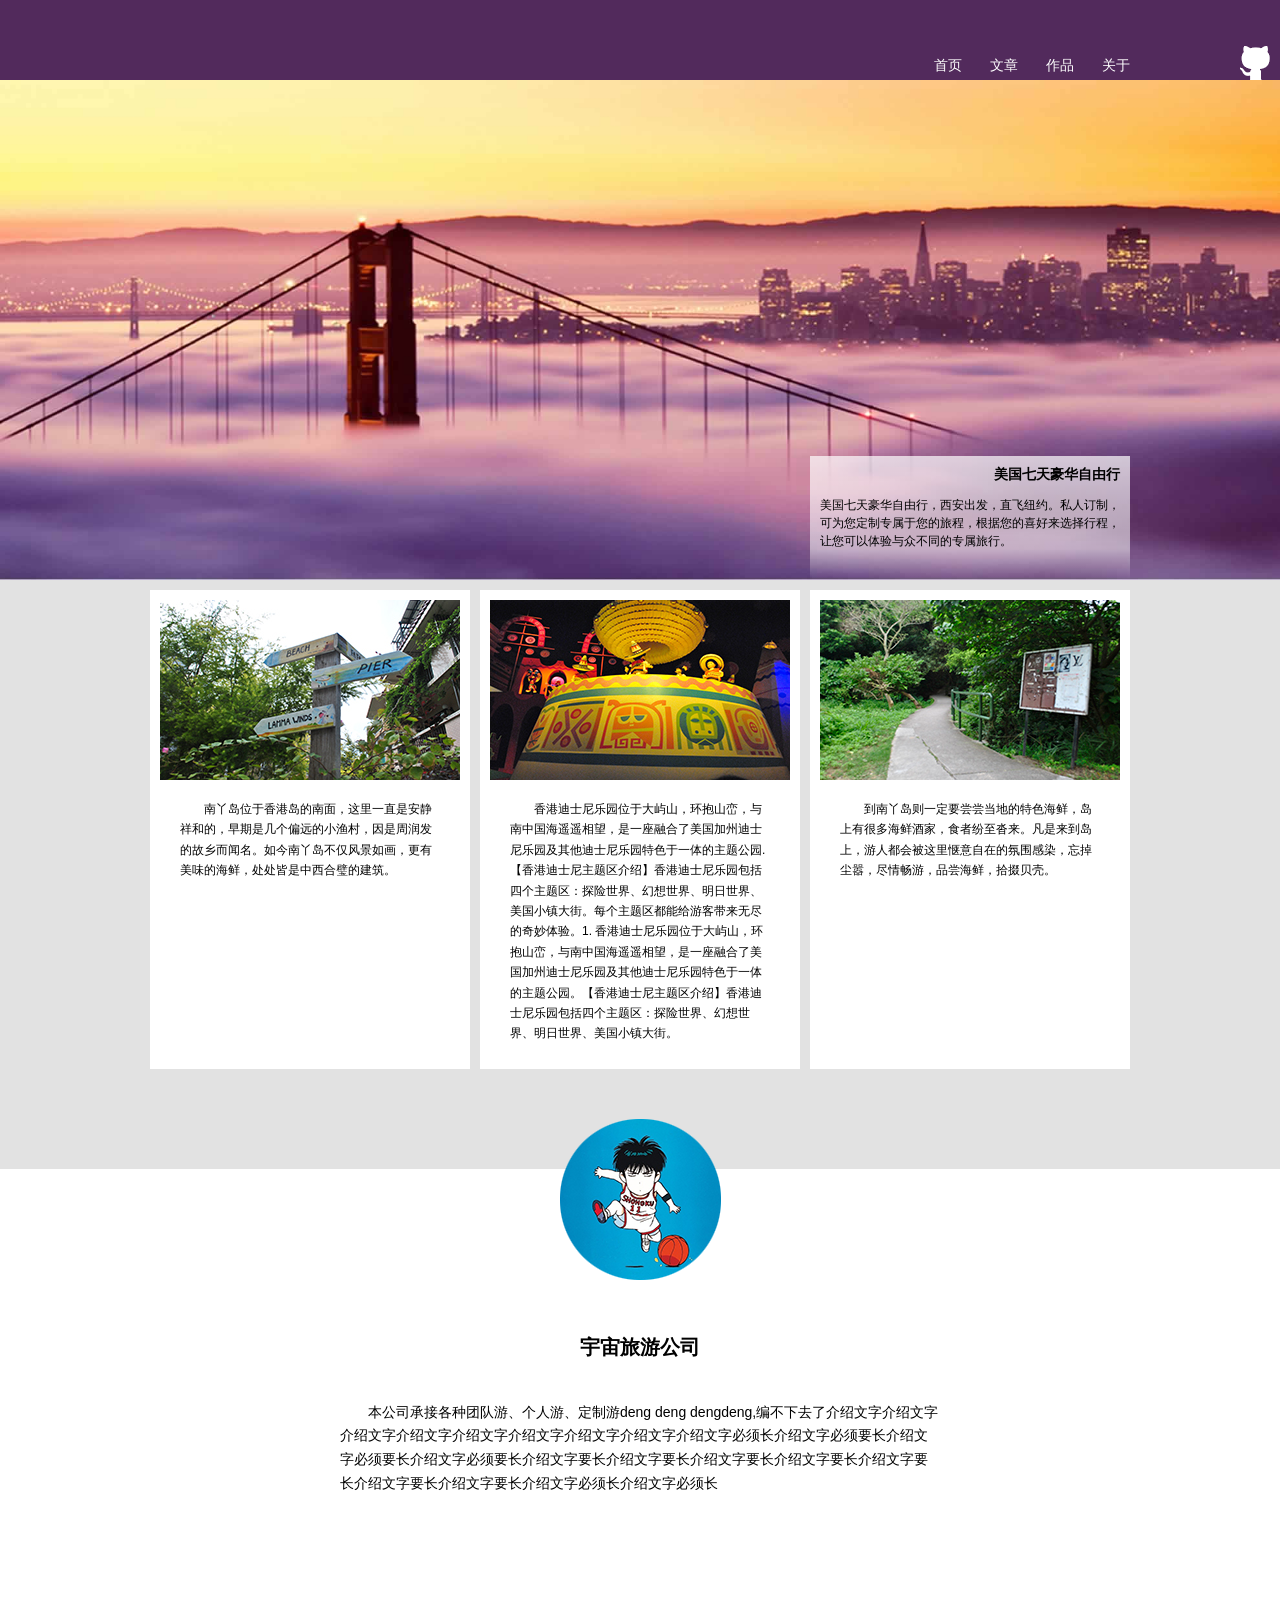
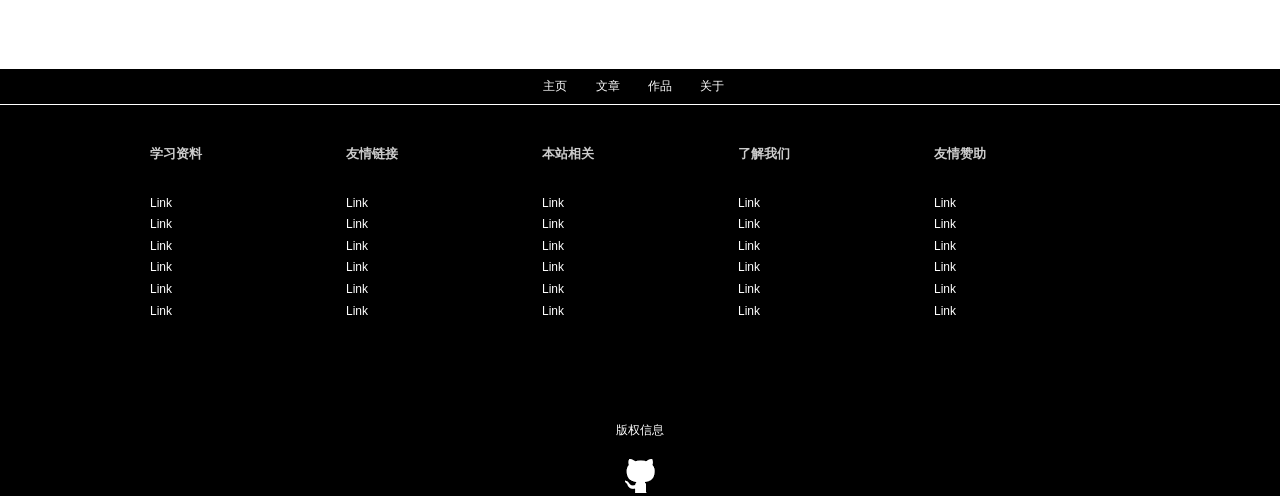
<file: task0001/task0001_1/index.html>
<!DOCTYPE html>
<html>
<head>
	<meta charset="UTF-8">
	<title>task0001_1</title>
	<link rel="stylesheet" href="style/new_style.css">
</head>
<body>
	<header class="header">
     <div class="h_content">
         <nav class="nav">
           <ul>
             <li><a href="index.html">首页</a></li>
             <li><a href="blog.html">文章</a></li>
             <li><a href="gallery.html">作品</a></li>
             <li><a href="about.html">关于</a></li>
           </ul>
         </nav>
     </div>
     <a class="git_logo" href="https://www.github.com" target="_blank"><img src="image/icon-github.png"></a>   
    </header>
    <div class="index-content">
    	<div class="banner">
         <img src="image/banner-bg.jpg" alt="head picture">
         <div class="banner-text-wrap">
           <div class="banner-text">
             <h2>美国七天豪华自由行</h2>
             <p>美国七天豪华自由行，西安出发，直飞纽约。私人订制，可为您定制专属于您的旅程，根据您的喜好来选择行程，让您可以体验与众不同的专属旅行。</p>
           </div>
         </div>  
        </div>
    	<div class="index-list">
         <article class="post post-left">
             <img src="image/pic02.jpg">
             <p>南丫岛位于香港岛的南面，这里一直是安静祥和的，早期是几个偏远的小渔村，因是周润发的故乡而闻名。如今南丫岛不仅风景如画，更有美味的海鲜，处处皆是中西合璧的建筑。</p>
         </article>
         <article class="post post-left">
             <img src="image/pic01.jpg">
             <p>香港迪士尼乐园位于大屿山，环抱山峦，与南中国海遥遥相望，是一座融合了美国加州迪士尼乐园及其他迪士尼乐园特色于一体的主题公园.【香港迪士尼主题区介绍】香港迪士尼乐园包括四个主题区：探险世界、幻想世界、明日世界、美国小镇大街。每个主题区都能给游客带来无尽的奇妙体验。1. 香港迪士尼乐园位于大屿山，环抱山峦，与南中国海遥遥相望，是一座融合了美国加州迪士尼乐园及其他迪士尼乐园特色于一体的主题公园。【香港迪士尼主题区介绍】香港迪士尼乐园包括四个主题区：探险世界、幻想世界、明日世界、美国小镇大街。</p>
         </article>
         <article class="post">
             <img src="image/pic03.jpg">
             <p>到南丫岛则一定要尝尝当地的特色海鲜，岛上有很多海鲜酒家，食者纷至沓来。凡是来到岛上，游人都会被这里惬意自在的氛围感染，忘掉尘嚣，尽情畅游，品尝海鲜，拾掇贝壳。</p>
         </article>
         
        </div>
    	<div class="introduce">
         <img src="image/logo.png">
         <h1>宇宙旅游公司</h1>
         <p>本公司承接各种团队游、个人游、定制游deng deng dengdeng,编不下去了介绍文字介绍文字介绍文字介绍文字介绍文字介绍文字介绍文字介绍文字介绍文字必须长介绍文字必须要长介绍文字必须要长介绍文字必须要长介绍文字要长介绍文字要长介绍文字要长介绍文字要长介绍文字要长介绍文字要长介绍文字要长介绍文字必须长介绍文字必须长</p>   
        </div>
    </div>
    <footer class="footer">
        <nav class="footer-nav">
            <ul>
                <li><a href="index.html">主页</a></li>
                <li><a href="blog.html">文章</a></li>
                <li><a href="gallery.html">作品</a></li>
                <li><a href="about.html">关于</a></li>
            </ul>
        </nav>
        <div class="links">
       
            <div class="links-item">
                <h2 class="links-title links-left">学习资料</h2>
                <ul class="links-content">
                    <li><a href="#">Link</a></li>
                    <li><a href="#">Link</a></li>
                    <li><a href="#">Link</a></li>
                    <li><a href="#">Link</a></li>
                    <li><a href="#">Link</a></li>
                    <li><a href="#">Link</a></li>
                </ul>
            </div>
            <div class="links-item">
                <h2 class="links-title links-left">友情链接</h2>
                <ul class="links-content">
                    <li><a href="#">Link</a></li>
                    <li><a href="#">Link</a></li>
                    <li><a href="#">Link</a></li>
                    <li><a href="#">Link</a></li>
                    <li><a href="#">Link</a></li>
                    <li><a href="#">Link</a></li>
                </ul>
            </div>
            <div class="links-item">
                <h2 class="links-title links-left">本站相关</h2>
                <ul class="links-content">
                    <li><a href="#">Link</a></li>
                    <li><a href="#">Link</a></li>
                    <li><a href="#">Link</a></li>
                    <li><a href="#">Link</a></li>
                    <li><a href="#">Link</a></li>
                    <li><a href="#">Link</a></li>
                </ul>
            </div>
            <div class="links-item">
                <h2 class="links-title links-left">了解我们</h2>
                <ul class="links-content">
                    <li><a href="#">Link</a></li>
                    <li><a href="#">Link</a></li>
                    <li><a href="#">Link</a></li>
                    <li><a href="#">Link</a></li>
                    <li><a href="#">Link</a></li>
                    <li><a href="#">Link</a></li>
                </ul>
            </div>
            <div class="links-item">
                <h2 class="links-title links-left">友情赞助</h2>
                <ul class="links-content">
                    <li><a href="#">Link</a></li>
                    <li><a href="#">Link</a></li>
                    <li><a href="#">Link</a></li>
                    <li><a href="#">Link</a></li>
                    <li><a href="#">Link</a></li>
                    <li><a href="#">Link</a></li>
                </ul>
            </div>
        
        </div>
        <div class="copyright">
        <p>版权信息</p>
        <img src="image/icon-github.png">
        </div>
    </footer>
</body>
</html>
</file>
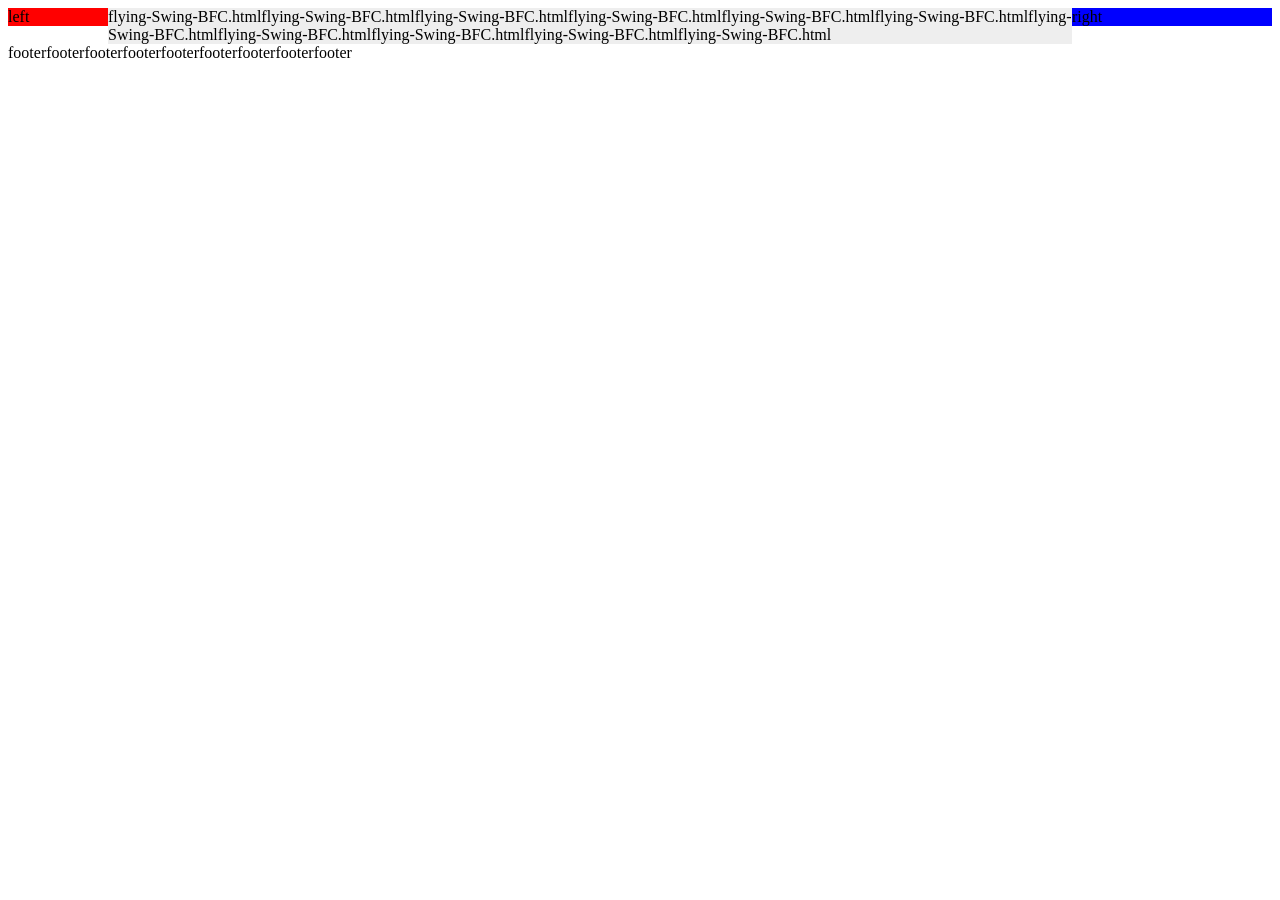
<file: task0001/6.1threeLines02.html>
<!DOCTYPE html>
<html lang="en">
    <head>
        <meta charset="UTF-8">
        <title>flying-Swing-BFC</title>
        <style type="text/css">
           .left{
                  width: 100px;
                  background-color: red;
                  float: left;
                }
           .right{
                   width: 200px;
                   background-color: blue;
                   float: right;
                 }
            .main{
                    background-color: #eee;
                    overflow: hidden;
                 }
        </style>
    </head>
    <body>
        <div class="left">left</div>
        <div class="right">right</div>
        <div class="main">
            flying-Swing-BFC.htmlflying-Swing-BFC.htmlflying-Swing-BFC.htmlflying-Swing-BFC.htmlflying-Swing-BFC.htmlflying-Swing-BFC.htmlflying-Swing-BFC.htmlflying-Swing-BFC.htmlflying-Swing-BFC.htmlflying-Swing-BFC.htmlflying-Swing-BFC.html
        </div>
        <div class="footer">
            footerfooterfooterfooterfooterfooterfooterfooterfooter
        </div>
    </body>
</html>
</file>
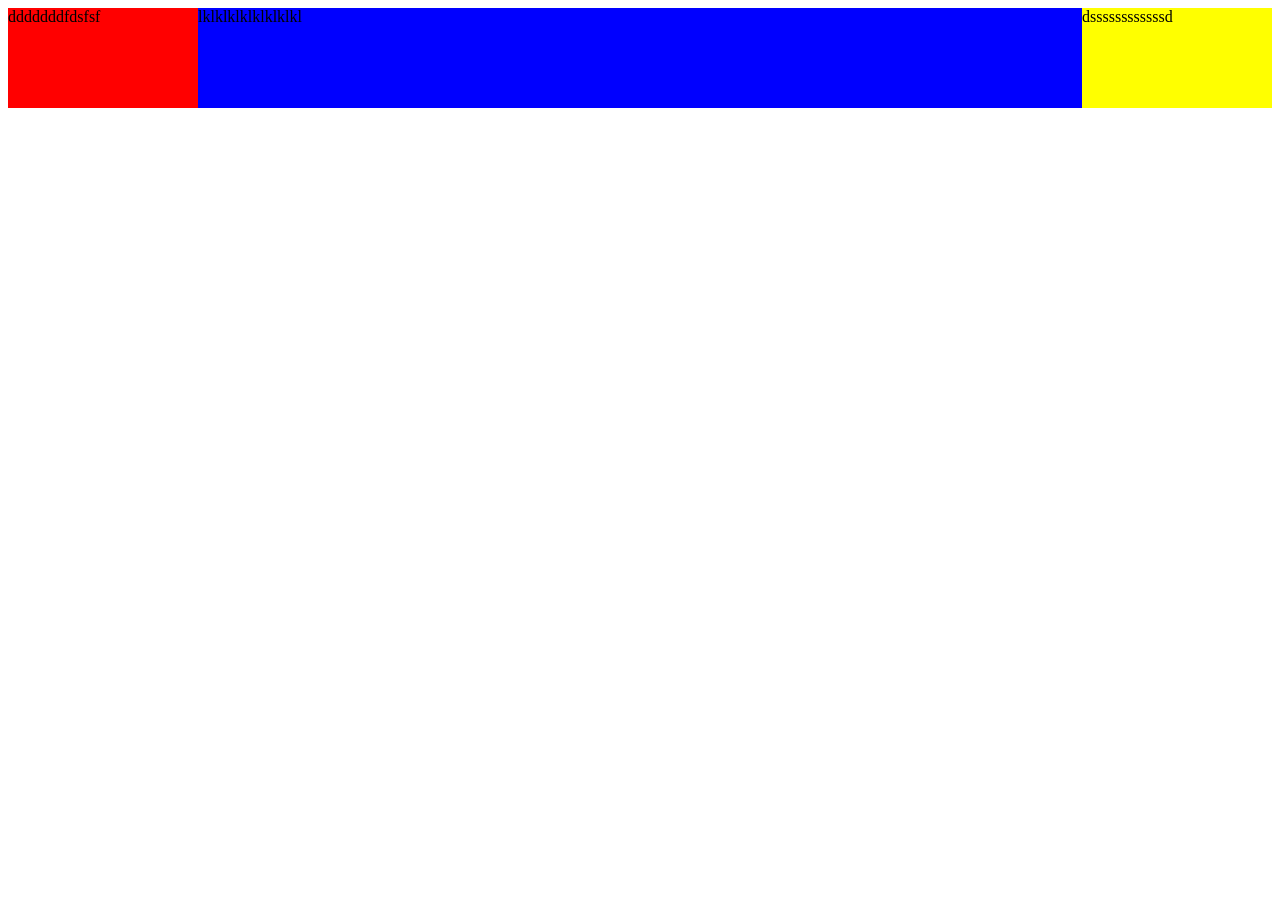
<file: task0001/6.1threeLines03.html>
<!DOCTYPE html>
<html lang="en">
    <head>
        <meta charset="UTF-8">
        <title>Flying Swing Layout</title>
        <style type="text/css">/*圣杯布局*/
          #bd{
            padding: 0 190px 0 190px;
          }
          .main{
            float: left;
            width: 100%;
            height: 100px;
            background-color: blue;
            
          }
          .sub{
            float: left;
            width: 190px;
            height: 100px;
            margin-left: -100%;
            position: relative;
            left: -190px;
            background-color: red;
          }
          .extra{
            float: left;
            width: 190px;
            height: 100px;
            position: relative;
            right: -190px;
            background-color: yellow;
            margin-left: -190px;
          }
        </style>
    </head>
    <body>
        <div id="page">    
      <div id="hd"></div>    
         <div id="bd">        
              <div class="main">lklklklklklklklkl</div>        
              <div class="sub">dddddddfdsfsf</div>        
              <div class="extra">dssssssssssssd</div>    
         </div>   
      <div id="ft"></div></div>
    </body>
</html>
</file>
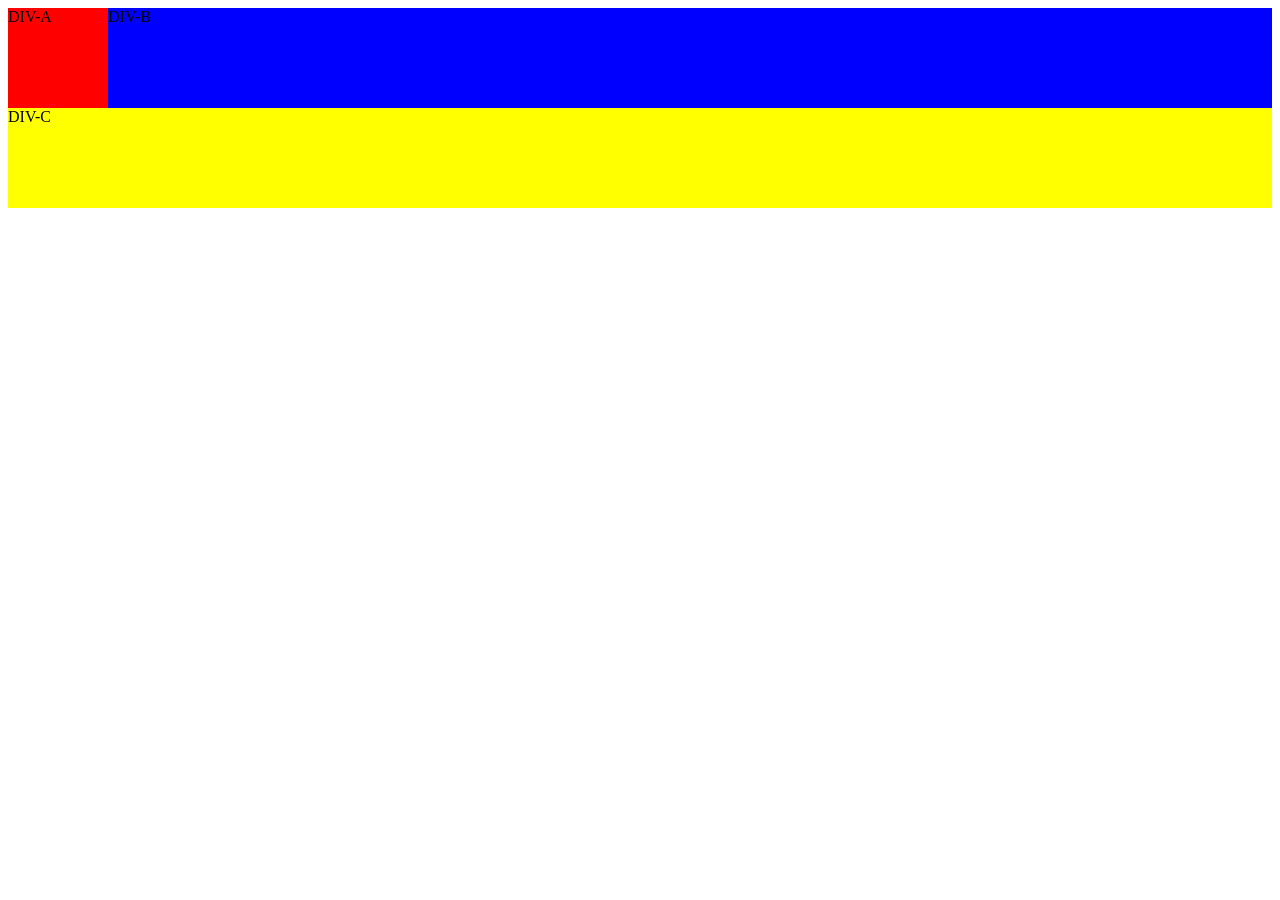
<file: task0001/6.1两列01.html>
<!DOCTYPE html>
<html lang="en">
    <head>
        <meta charset="UTF-8">
        <title>layout</title>
        <style type="text/css">
           .row{
            position: relative;
           }
           .left{
            position: absolute;
            left: 0;
            top: 0;
            background-color: red;
            width: 100px;
            height: 100px;
           }
           .right{
            margin-left: 100px;
            height: 100px;
            background-color: blue;
           }
           .bottom{
            background-color: yellow;
            height: 100px;
           }
        </style>
    </head>
    <body>
        <div class="row">
            <div class="left">DIV-A</div>
            <div class="right">DIV-B</div>
        </div>
        <div class="bottom">DIV-C</div>
    </body>
</html>
</file>
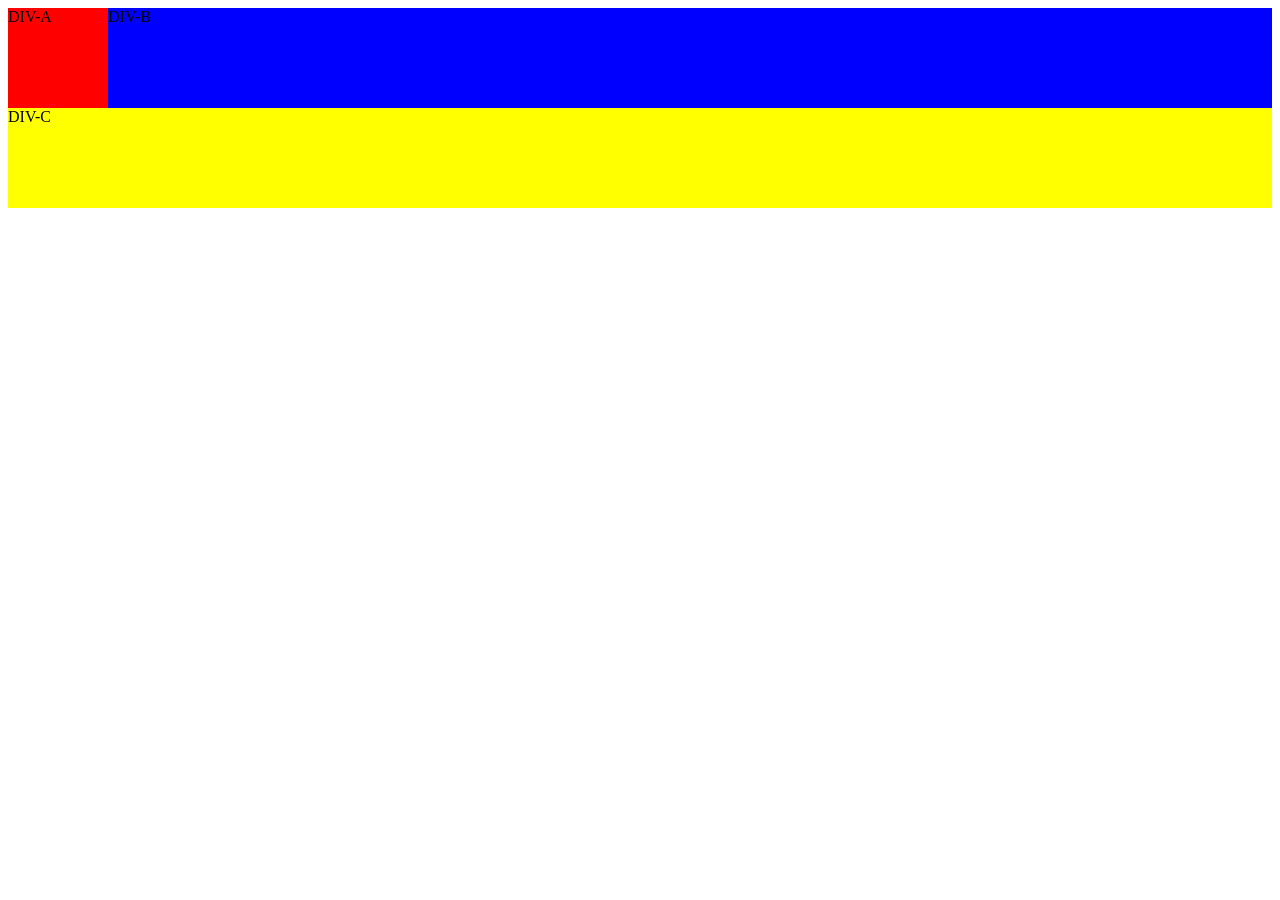
<file: task0001/6.1两列02.html>
<!doctype html>
<html lang="en">
<head>
	<meta charset="UTF-8">
	<title>两列布局02</title>
	<style type="text/css">
     .left{
     	width: 100px;
     	height: 100px;
     	float: left;
     	background-color: red;
     }
     .right{
     	height: 100px;
     	margin-left: 100px;
     	background-color: blue;
     }
     .bottom{
     	height: 100px;
     	background-color: yellow;
     }
	</style>
</head>
<body>
	<div class="row">
		<div class="left">DIV-A</div>
		<div class="right">DIV-B</div>
	</div>
	<div class="bottom">DIV-C</div>
</body>
</html>
</file>
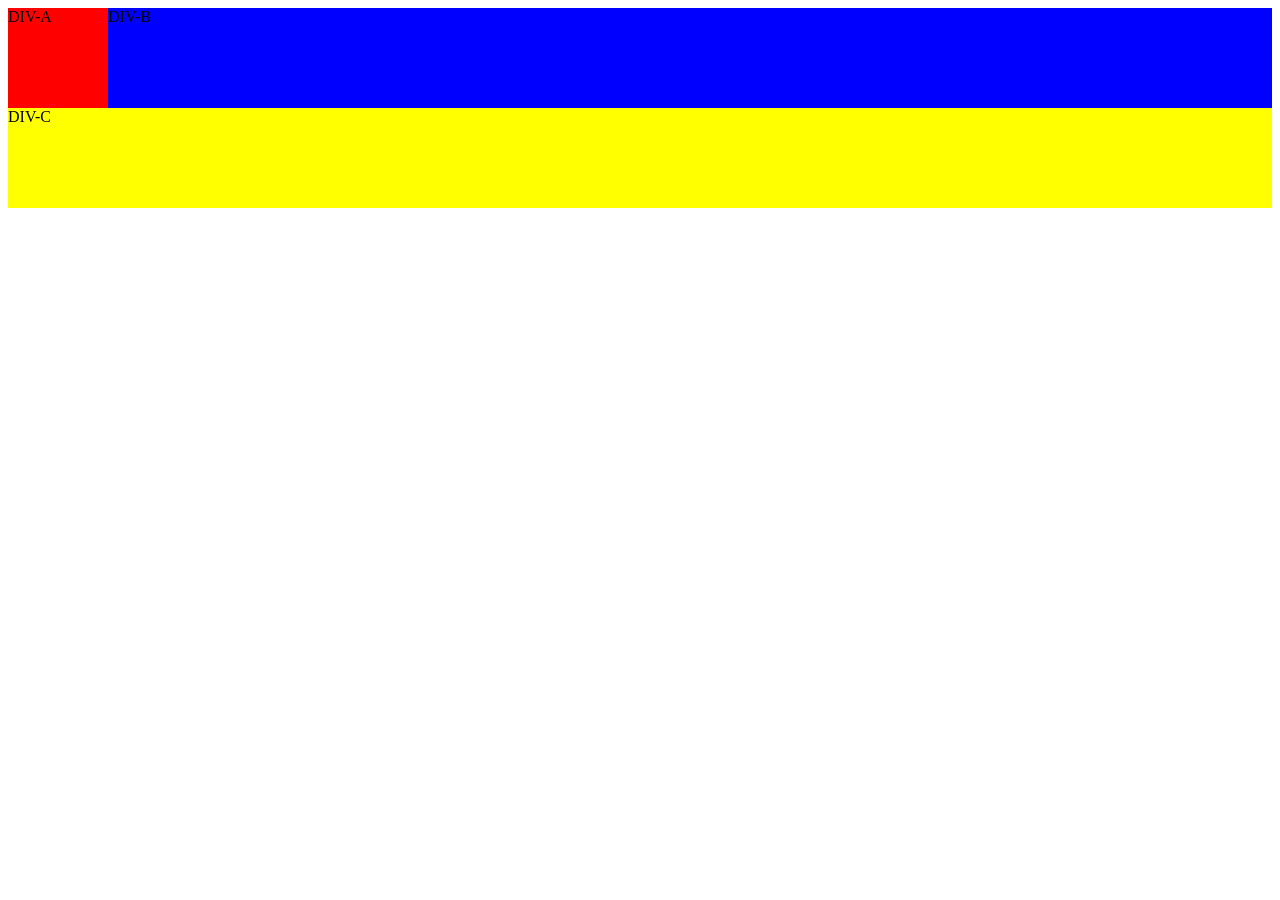
<file: task0001/6.1两列03.html>
<!doctype html>
<html lang="en">
<head>
	<meta charset="UTF-8">
	<title>BFC两列</title>
	<style type="text/css">
      .left{
      	width: 100px;
      	height: 100px;
      	background-color: red;
      	float: left;
      }
      .right{
      	height: 100px;
      	background-color: blue;
      	overflow: hidden;
      }
      .bottom{
      	height: 100px;
      	background-color: yellow;
      }
	</style>
</head>
<body>
	<div class="row">
		<div class="left">DIV-A</div>
		<div class="right">DIV-B</div>
	</div>
	<div class="bottom">DIV-C</div>
</body>
</html>
</file>
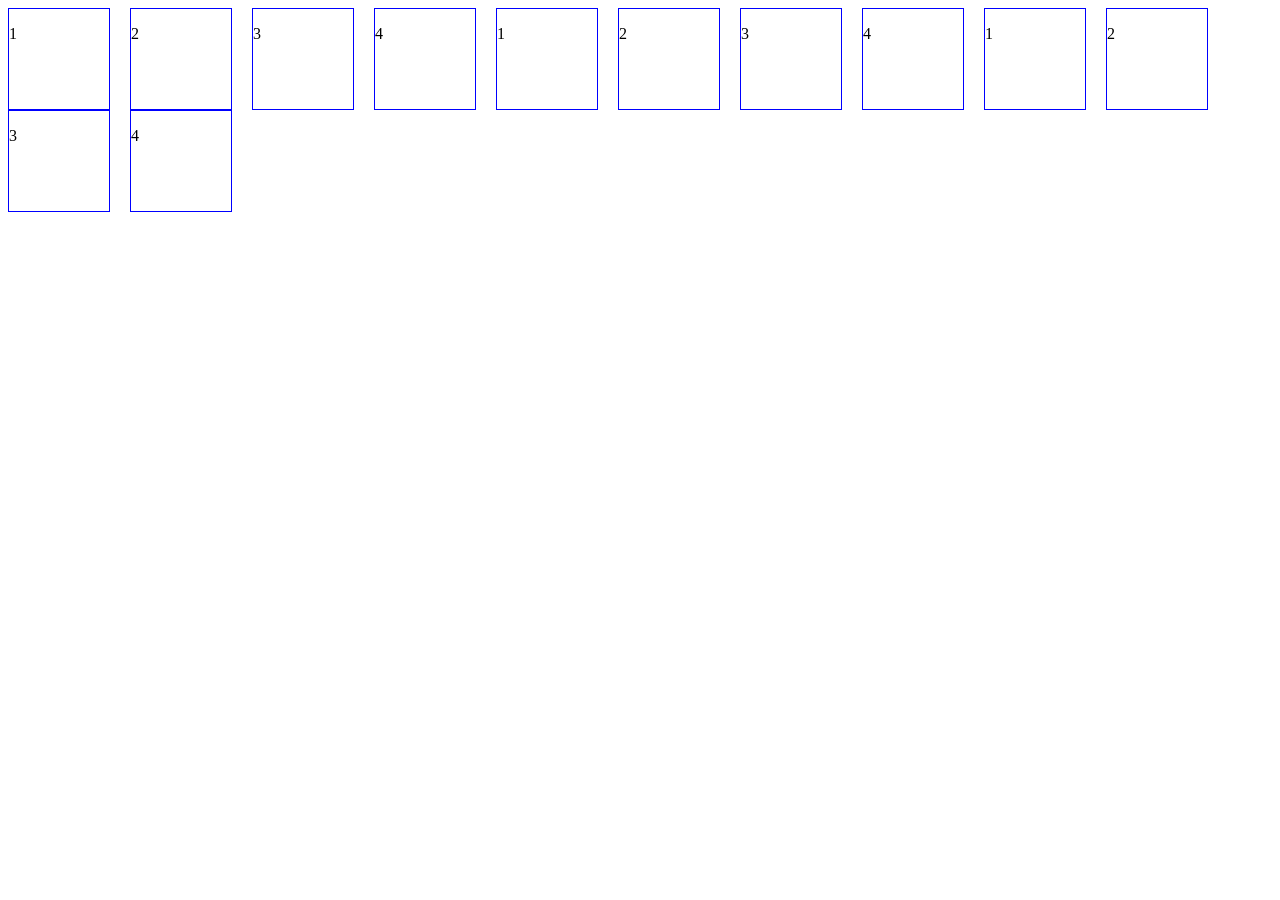
<file: task0001/6.1多行.html>
<!doctype html>
<html lang="en">
<head>
	<meta charset="UTF-8">
	<title>Document</title>
	<style type="text/css">
    .column{
    	float: left;
    	width:100px;
    	height: 100px;
    	border:1px solid blue;
    	margin-right: 20px;
    }
	</style>
</head>
<body>
	<div class="parent">
  <div class="column">
    <p>1</p>
  </div>
  <div class="column">
    <p>2</p>
  </div>
  <div class="column">
    <p>3</p>
  </div>
  <div class="column">
    <p>4</p>
  </div>
  <div class="column">
    <p>1</p>
  </div>
  <div class="column">
    <p>2</p>
  </div>
  <div class="column">
    <p>3</p>
  </div>
  <div class="column">
    <p>4</p>
  </div>
  <div class="column">
    <p>1</p>
  </div>
  <div class="column">
    <p>2</p>
  </div>
  <div class="column">
    <p>3</p>
  </div>
  <div class="column">
    <p>4</p>
  </div>
</div>
</body>
</html>
</file>
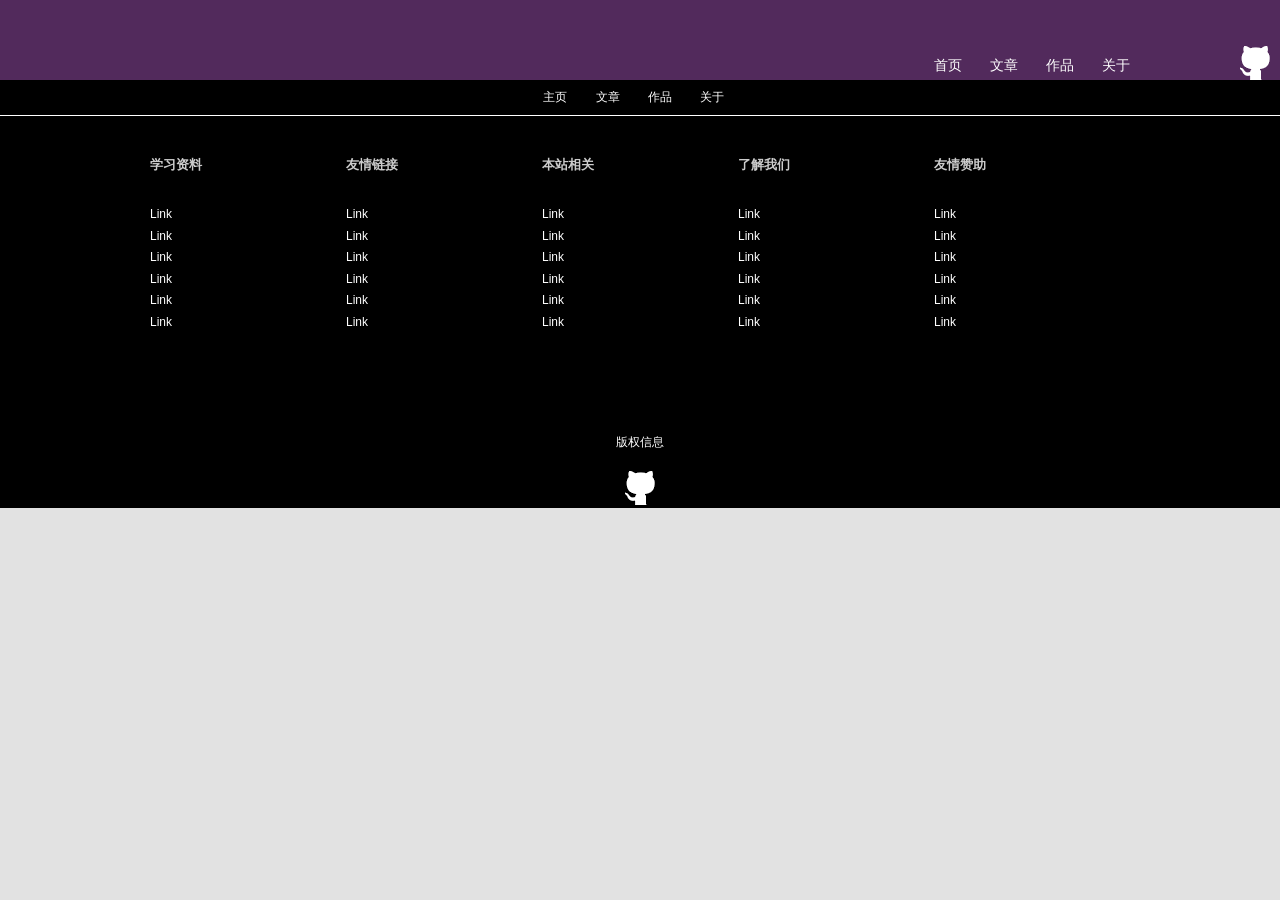
<file: task0001/task0001_1/about.html>
<!doctype html>
<html>
<head>
	<meta charset="UTF-8">
	<title>task0001_1</title>
	<link rel="stylesheet" href="style/new_style.css">
</head>
<body>
	<header class="header">
     <div class="h_content">
         <nav class="nav">
           <ul>
             <li><a href="index.html">首页</a></li>
             <li><a href="blog.html">文章</a></li>
             <li><a href="gallery.html">作品</a></li>
             <li><a href="about.html">关于</a></li>
           </ul>
         </nav>
     </div>
     <a class="git_logo" href="https://www.github.com" target="_blank"><img src="image/icon-github.png"></a>   
    </header>
    
    <footer class="footer">
        <nav class="footer-nav">
            <ul>
                <li><a href="index.html">主页</a></li>
                <li><a href="blog.html">文章</a></li>
                <li><a href="gallery.html">作品</a></li>
                <li><a href="about.html">关于</a></li>
            </ul>
        </nav>
        <div class="links">
       
            <div class="links-item">
                <h2 class="links-title links-left">学习资料</h2>
                <ul class="links-content">
                    <li><a href="#">Link</a></li>
                    <li><a href="#">Link</a></li>
                    <li><a href="#">Link</a></li>
                    <li><a href="#">Link</a></li>
                    <li><a href="#">Link</a></li>
                    <li><a href="#">Link</a></li>
                </ul>
            </div>
            <div class="links-item">
                <h2 class="links-title links-left">友情链接</h2>
                <ul class="links-content">
                    <li><a href="#">Link</a></li>
                    <li><a href="#">Link</a></li>
                    <li><a href="#">Link</a></li>
                    <li><a href="#">Link</a></li>
                    <li><a href="#">Link</a></li>
                    <li><a href="#">Link</a></li>
                </ul>
            </div>
            <div class="links-item">
                <h2 class="links-title links-left">本站相关</h2>
                <ul class="links-content">
                    <li><a href="#">Link</a></li>
                    <li><a href="#">Link</a></li>
                    <li><a href="#">Link</a></li>
                    <li><a href="#">Link</a></li>
                    <li><a href="#">Link</a></li>
                    <li><a href="#">Link</a></li>
                </ul>
            </div>
            <div class="links-item">
                <h2 class="links-title links-left">了解我们</h2>
                <ul class="links-content">
                    <li><a href="#">Link</a></li>
                    <li><a href="#">Link</a></li>
                    <li><a href="#">Link</a></li>
                    <li><a href="#">Link</a></li>
                    <li><a href="#">Link</a></li>
                    <li><a href="#">Link</a></li>
                </ul>
            </div>
            <div class="links-item">
                <h2 class="links-title links-left">友情赞助</h2>
                <ul class="links-content">
                    <li><a href="#">Link</a></li>
                    <li><a href="#">Link</a></li>
                    <li><a href="#">Link</a></li>
                    <li><a href="#">Link</a></li>
                    <li><a href="#">Link</a></li>
                    <li><a href="#">Link</a></li>
                </ul>
            </div>
        
        </div>
        <div class="copyright">
        <p>版权信息</p>
        <img src="image/icon-github.png">
        </div>
    </footer>
</body>
</html>
</file>
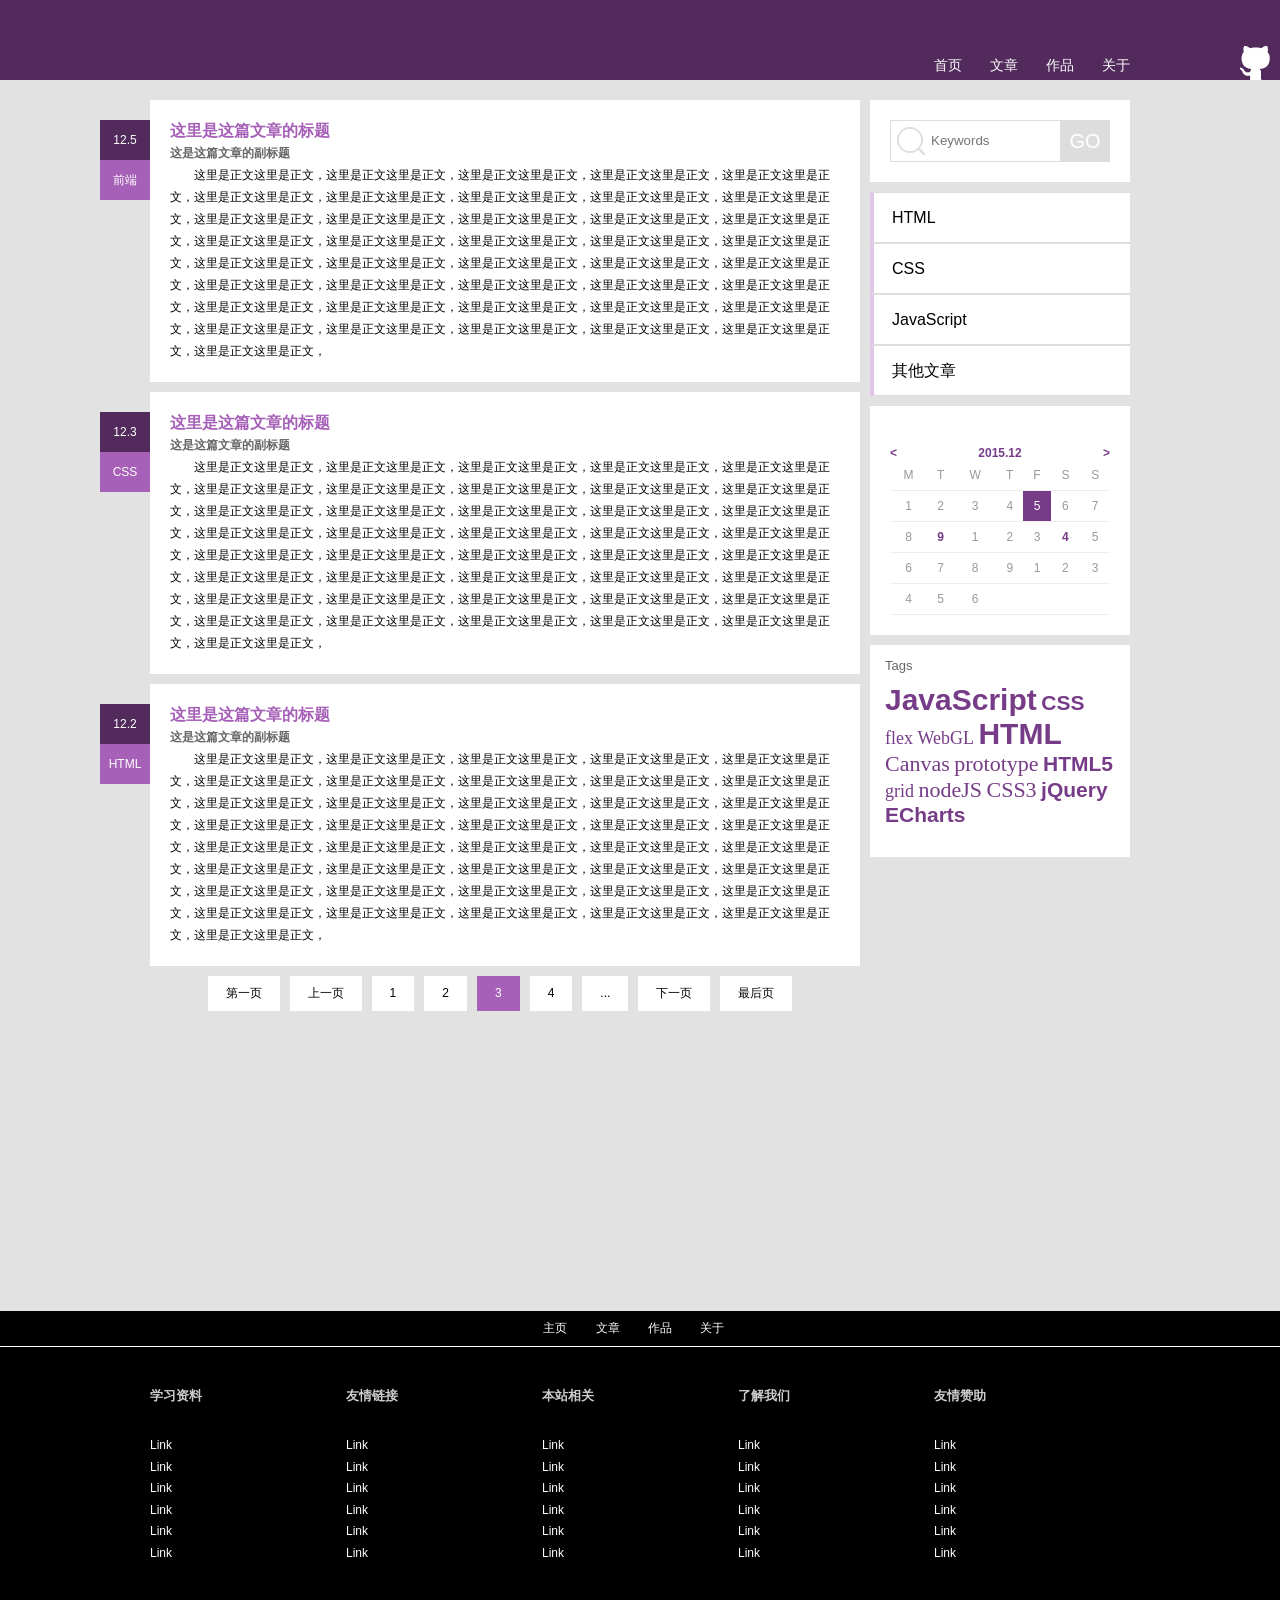
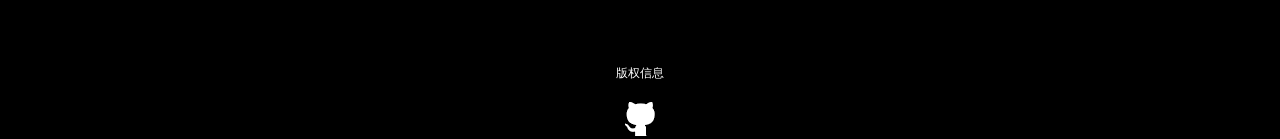
<file: task0001/task0001_1/blog.html>
<!DOCTYPE html>
<html>
<head>
	<meta charset="UTF-8">
	<title>About</title>
	<link rel="stylesheet" href="style/new_style.css">
</head>
<body>
	<header class="header">
     <div class="h_content">
         <nav class="nav">
           <ul>
             <li><a href="index.html">首页</a></li>
             <li><a href="blog.html">文章</a></li>
             <li><a href="gallery.html">作品</a></li>
             <li><a href="about.html">关于</a></li>
           </ul>
         </nav>
     </div>
     <a class="git_logo" href="https://www.github.com" target="_blank"><img src="image/icon-github.png"></a>   
    </header>
    <div class="blog-center">
    		<div class="blog-content">
    			<article class="blog-list">
                    <div class="tag">
                        <div class="tag-date">12.5</div>
                        <div class="tag-type">前端</div>
                    </div>
    				<h1>这里是这篇文章的标题</h1>
    				<h2>这是这篇文章的副标题</h2>
    				<p>这里是正文这里是正文，这里是正文这里是正文，这里是正文这里是正文，这里是正文这里是正文，这里是正文这里是正文，这里是正文这里是正文，这里是正文这里是正文，这里是正文这里是正文，这里是正文这里是正文，这里是正文这里是正文，这里是正文这里是正文，这里是正文这里是正文，这里是正文这里是正文，这里是正文这里是正文，这里是正文这里是正文，这里是正文这里是正文，这里是正文这里是正文，这里是正文这里是正文，这里是正文这里是正文，这里是正文这里是正文，这里是正文这里是正文，这里是正文这里是正文，这里是正文这里是正文，这里是正文这里是正文，这里是正文这里是正文，这里是正文这里是正文，这里是正文这里是正文，这里是正文这里是正文，这里是正文这里是正文，这里是正文这里是正文，这里是正文这里是正文，这里是正文这里是正文，这里是正文这里是正文，这里是正文这里是正文，这里是正文这里是正文，这里是正文这里是正文，这里是正文这里是正文，这里是正文这里是正文，这里是正文这里是正文，这里是正文这里是正文，这里是正文这里是正文，</p>
    			</article>
    			<article class="blog-list">
                    <div class="tag">
                        <div class="tag-date">12.3</div>
                        <div class="tag-type">CSS</div>
                    </div>
    				<h1>这里是这篇文章的标题</h1>
    				<h2>这是这篇文章的副标题</h2>
    				<p>这里是正文这里是正文，这里是正文这里是正文，这里是正文这里是正文，这里是正文这里是正文，这里是正文这里是正文，这里是正文这里是正文，这里是正文这里是正文，这里是正文这里是正文，这里是正文这里是正文，这里是正文这里是正文，这里是正文这里是正文，这里是正文这里是正文，这里是正文这里是正文，这里是正文这里是正文，这里是正文这里是正文，这里是正文这里是正文，这里是正文这里是正文，这里是正文这里是正文，这里是正文这里是正文，这里是正文这里是正文，这里是正文这里是正文，这里是正文这里是正文，这里是正文这里是正文，这里是正文这里是正文，这里是正文这里是正文，这里是正文这里是正文，这里是正文这里是正文，这里是正文这里是正文，这里是正文这里是正文，这里是正文这里是正文，这里是正文这里是正文，这里是正文这里是正文，这里是正文这里是正文，这里是正文这里是正文，这里是正文这里是正文，这里是正文这里是正文，这里是正文这里是正文，这里是正文这里是正文，这里是正文这里是正文，这里是正文这里是正文，这里是正文这里是正文，</p>
    			</article>
    			<article class="blog-list">
                    <div class="tag">
                        <div class="tag-date">12.2</div>
                        <div class="tag-type">HTML</div>
                    </div>
    				<h1>这里是这篇文章的标题</h1>
    				<h2>这是这篇文章的副标题</h2>
    				<p>这里是正文这里是正文，这里是正文这里是正文，这里是正文这里是正文，这里是正文这里是正文，这里是正文这里是正文，这里是正文这里是正文，这里是正文这里是正文，这里是正文这里是正文，这里是正文这里是正文，这里是正文这里是正文，这里是正文这里是正文，这里是正文这里是正文，这里是正文这里是正文，这里是正文这里是正文，这里是正文这里是正文，这里是正文这里是正文，这里是正文这里是正文，这里是正文这里是正文，这里是正文这里是正文，这里是正文这里是正文，这里是正文这里是正文，这里是正文这里是正文，这里是正文这里是正文，这里是正文这里是正文，这里是正文这里是正文，这里是正文这里是正文，这里是正文这里是正文，这里是正文这里是正文，这里是正文这里是正文，这里是正文这里是正文，这里是正文这里是正文，这里是正文这里是正文，这里是正文这里是正文，这里是正文这里是正文，这里是正文这里是正文，这里是正文这里是正文，这里是正文这里是正文，这里是正文这里是正文，这里是正文这里是正文，这里是正文这里是正文，这里是正文这里是正文，</p>
    			</article>
    			<div id="blog-page">
    				<ul>
    					<li><a href="#">第一页</a></li>
    					<li><a href="#">上一页</a></li>
    					<li><a href="#">1</a></li>
    					<li><a href="#">2</a></li>
    					<li id="t-page"><a href="#">3</a></li>
    					<li><a href="#">4</a></li>
    					<li><a href="#">...</a></li>
    					<li><a href="#">下一页</a></li>
    					<li><a href="#">最后页</a></li>
    				</ul>
    			</div>
    		</div>
    		<div class="blog-sidebar">
    			<div class="search-box side-box">
    				<form>
                        <input type="text" placeholder="Keywords" name="search" id="search"> 
                        <input type="submit" value="GO" id="go">
                    </form>
    			</div>
    			<div class="list-nav side-box">
    				<a href="#">HTML</a>
                    <a href="#">CSS</a>
                    <a href="#">JavaScript</a>
                    <a href="#">其他文章</a>
    			</div>
    			<div class="calender side-box">
    				<table cellspacing="0" class="cal" summary="A calendar style date picker">
    				  <caption>
                          <a href="#" rel="prev">&lt;</a> 2015.12 <a href="#" rel="next">&gt;</a>
                      </caption>
    				  <thead>
    					<tr>
    						<th scope="col">M</th>
    						<th scope="col">T</th>
    						<th scope="col">W</th>
    						<th scope="col">T</th>
    						<th scope="col">F</th>
    						<th scope="col">S</th>
    						<th scope="col">S</th>
    				 	</tr>
                      </thead>
                      <tbody>
    					<tr>
    						<td>1</td>
    						<td>2</td>
    						<td>3</td>
    						<td>4</td>
    						<td id="tday">5</td>
    						<td>6</td>
    						<td>7</td>
    					</tr>
    					<tr>
    						<td>8</td>
    						<td><strong>9</strong></td>
    						<td>1</td>
    						<td>2</td>
    						<td>3</td>
    						<td><strong>4</strong></td>
    						<td>5</td>
    					</tr>
    					<tr>
    						<td>6</td>
    						<td>7</td>
    						<td>8</td>
    						<td>9</td>
    						<td>1</td>
    						<td>2</td>
    						<td>3</td>
    					</tr>
    					<tr>
    						<td>4</td>
    						<td>5</td>
    						<td>6</td>
    					</tr>
    				  </tbody>
    				</table>
    			</div>
    			<div class="blog-keyword side-box">
    				<h1>Tags</h1>
    				<p>
    				  <span class="t1">JavaScript</span>
    				  <span class="t2">CSS</span>
    				  <span class="t4">flex</span>
    				  <span class="t4">WebGL</span>
    				  <span class="t1">HTML</span>
    				  <span class="t3">Canvas</span>
    				  <span class="t3">prototype</span>
    				  <span class="t2">HTML5</span>
    				  <span class="t4">grid</span>
    				  <span class="t3">nodeJS</span>
    				  <span class="t3">CSS3</span>
    				  <span class="t2">jQuery ECharts</span>
    				</p>
    			</div>
    		</div>
    </div>
    <footer class="footer">
        <nav class="footer-nav">
            <ul>
                <li><a href="index.html">主页</a></li>
                <li><a href="blog.html">文章</a></li>
                <li><a href="gallery.html">作品</a></li>
                <li><a href="about.html">关于</a></li>
            </ul>
        </nav>
        <div class="links">
       
            <div class="links-item">
                <h2 class="links-title links-left">学习资料</h2>
                <ul class="links-content">
                    <li><a href="#">Link</a></li>
                    <li><a href="#">Link</a></li>
                    <li><a href="#">Link</a></li>
                    <li><a href="#">Link</a></li>
                    <li><a href="#">Link</a></li>
                    <li><a href="#">Link</a></li>
                </ul>
            </div>
            <div class="links-item">
                <h2 class="links-title links-left">友情链接</h2>
                <ul class="links-content">
                    <li><a href="#">Link</a></li>
                    <li><a href="#">Link</a></li>
                    <li><a href="#">Link</a></li>
                    <li><a href="#">Link</a></li>
                    <li><a href="#">Link</a></li>
                    <li><a href="#">Link</a></li>
                </ul>
            </div>
            <div class="links-item">
                <h2 class="links-title links-left">本站相关</h2>
                <ul class="links-content">
                    <li><a href="#">Link</a></li>
                    <li><a href="#">Link</a></li>
                    <li><a href="#">Link</a></li>
                    <li><a href="#">Link</a></li>
                    <li><a href="#">Link</a></li>
                    <li><a href="#">Link</a></li>
                </ul>
            </div>
            <div class="links-item">
                <h2 class="links-title links-left">了解我们</h2>
                <ul class="links-content">
                    <li><a href="#">Link</a></li>
                    <li><a href="#">Link</a></li>
                    <li><a href="#">Link</a></li>
                    <li><a href="#">Link</a></li>
                    <li><a href="#">Link</a></li>
                    <li><a href="#">Link</a></li>
                </ul>
            </div>
            <div class="links-item">
                <h2 class="links-title links-left">友情赞助</h2>
                <ul class="links-content">
                    <li><a href="#">Link</a></li>
                    <li><a href="#">Link</a></li>
                    <li><a href="#">Link</a></li>
                    <li><a href="#">Link</a></li>
                    <li><a href="#">Link</a></li>
                    <li><a href="#">Link</a></li>
                </ul>
            </div>
        
        </div>
        <div class="copyright">
        <p>版权信息</p>
        <img src="image/icon-github.png">
        </div>
    </footer>
</body>
</html>
</file>
<file: task0001/task0001_1/style/new_style.css>
/**
 * reset
 * ==============================================
 */
h1, h2, h3, p, div, input, button, body, ul, li, img, a {
    margin: 0;
    padding: 0;
}
li {
    list-style-type: none;
}
a {
    text-decoration: none;
}
table {
    border-spacing: 0;
    border-collapse: collapse;
}

/*清除Chrome input 中的focus样式*/
input, button, select, textarea {
    outline: none;
}
a img {
    border: none;
}

* {
	padding: 0;
	margin:0;
	font-family: Microsoft YaHei, sans-serif;
}
a {
	color: #fff;
	text-decoration: none;
}
ul,li {
	margin: 0;
	padding:0;
	list-style:none;
}
body {
	min-width: 980px;
	background: #e2e2e2;
}
/*header*/
.header {
	position: relative;
	width: 100%;
	height: 80px;
	background: #522a5c;
}
.h_content {
	position: relative;
	width: 980px;
	height: 80px;
	margin: 0 auto;
}
.nav {
  position: absolute;
  bottom: 5px;
  width: 100%;
}
.nav ul {
	float: right;
}
.nav li {
	float: left;
	font: 14px SimSun, sans-serif;
	margin-left: 28px; 
}
.git_logo {
	position: absolute;
	right: 10px;
	bottom: -4px;
}

@media (max-width: 980px) {
	.git_logo {
		display: none;
	}
}

/*content*/

.banner {
    font-size: 0;
}

.banner img {
	width: 100%;
	height: 500px;
}

.banner-text-wrap {
	position: relative;
	width: 980px;
	margin: 0 auto;
}

.banner-text {
	position: absolute;
	right: 0;
	bottom: 0;
	width: 300px;
	font-size: 12px;
    background: -moz-linear-gradient( 
    	top, 
    	rgba(255,255,255,0.7) 0%,
    	rgba(255,255,255,0.5) 75%, 
    	rgba(255,255,255,0) 100%); /* FF3.6+ */
    background: -webkit-gradient( 
    	linear, 
    	left top, 
    	left bottom, 
    	color-stop(0%,rgba(255,255,255,0.7)), 
    	color-stop(75%,rgba(255,255,255,0.5)), 
    	color-stop(100%,rgba(255,255,255,0))); /* Chrome,Safari4+ */
    background: -webkit-linear-gradient(
    	top, 
    	rgba(255,255,255,0.7) 0%,
    	rgba(255,255,255,0.5) 75%,
    	rgba(255,255,255,0) 100%); /* Chrome10+,Safari5.1+ */
    background: -o-linear-gradient(
    	top, 
    	rgba(255,255,255,0.7) 0%,
    	rgba(255,255,255,0.5) 75%,
    	rgba(255,255,255,0) 100%); /* Opera 11.10+ */
    background: -ms-linear-gradient(
    	top, 
    	rgba(255,255,255,0.7) 0%,
    	rgba(255,255,255,0.5) 75%,
    	rgba(255,255,255,0) 100%); /* IE10+ */
    background: linear-gradient(
    	top, 
    	rgba(255,255,255,0.7) 0%,
    	rgba(255,255,255,0.5) 75%,
    	rgba(255,255,255,0) 100%); /* W3C */
    filter: progid:DXImageTransform.Microsoft.gradient( 
    	startColorstr='#b3ffffff', 
    	endColorstr='#00ffffff',
    	GradientType=0 ); /* IE6-9 */
    padding: 10px 10px 30px;
}

.banner-text h2 {
	text-align: right;
	font-size: 14px;
	margin-bottom: 12px;
}

.banner-text p {
	line-height: 150%;
}

.index-list {
	width: 980px;
	margin:0 auto;
	overflow: hidden;
}
.post {
	width: 320px;
	float: left;
	padding-bottom: 10000px;
	margin: 10px 0 -10000px;
	background: #fff;
}

.post-left {
	margin-right: 10px;
}

.post img {
	width: 300px;
	height: 180px;
	margin:10px 10px 15px;
}

.post p {
	font-size: 12px;
	text-indent: 2em;
	line-height: 170%;
	margin:0 30px 25px;
}

.introduce {
	height: 500px;
	margin:100px 0 0;
	background:#fff;
	text-align: center;
}

.introduce img {
	margin:-50px 0 50px;
}

@font-face {
	font-family: Century Gothic;
	src: url(../font/Century Gothic.ttf);
}

.introduce h1 {
	font-size: 20px;
	font-family: Century Gothic;
	margin-bottom: 40px;
}

.introduce p {
	width: 600px;
	font-size: 14px;
	text-indent: 2em;
	text-align: left;
	line-height: 170%;
	margin:0 auto;
}
/* blog style*/
.blog-center {
	width: 980px;
	margin: 20px auto 0;
}

.blog-content {
	float: left;
    width: 710px;
    margin-right: 10px;
    font-size: 12px;
    line-height: 22px;
}

.blog-list {
	position: relative;
	padding:20px;
	margin-bottom: 10px;
	background:#fff;
}

.tag {
	position: absolute;
	top: 20px;
	left: -50px;
	width: 50px;
	height: 80px;
	line-height: 40px;
	text-align: center;
	color: #fff;
}

.tag-date {
	height: 40px;
	background: #522a5c;
}

.tag-type {
	height: 40px;
	background: #a660b7;
}

.blog-list h1 {
    font-size: 16px;
    color: #a660b7;
}

.blog-list h2 { 
	font-size: 12px;
	color: #666;
}

.blog-list p {
	text-indent: 2em;
}

.blog-sidebar {
    float: left;
    width: 260px;
}

#blog-page {
	margin-bottom: 300px;
	font-size: 0;
	text-align: center;
}

#blog-page li {
	display: inline-block;
	margin-right: 10px;
}

#blog-page li a {
	display: block;
	height: 35px;
	padding:0 18px;
	line-height: 35px;
	color: #000;
	font-size: 12px;
    background-color: #fff;
}

#blog-page #t-page a {
	color: #fff;
	background:#a660b7;
}


.side-box {
	margin-bottom: 10px;
	background-color: #fff;
}
.search-box {
	position: relative;
	padding: 20px;
}

#search {
	width: 130px;
	height: 40px;
	padding: 0 0 0 40px;
	border: 1px solid #ddd;
	border-right: 0;
	line-height: 40px;
	color: #aaa;
	background: url(../image/icon-search.png) no-repeat 5px 5px ;
}
#search:focus {
	border-color: #333;
}

#go {
	position: absolute;
	top: 20px;
	right: 20px;
	width: 50px;
	height: 42px;
	font-size: 20px;
	border: 1px solid #ddd;
	color: #fff;
	background-color: #ddd;
	cursor: pointer;
}
#search:focus + input {
	border-color: #333;
	background-color: #888;
}

.list-nav {
	background-color: transparent;
}

.list-nav a {
	display: block;
	width: 238px;
	height: 49px;
	padding-left: 18px;
	border-top: 1px solid #ddd;
	border-bottom: 1px solid #ddd;
	border-left: 4px solid #dfc6e6;
	line-height: 49px;
	color: #000;
	background: #fff;
}

.list-nav a:hover,.list-nav a:active {
	border-left: 4px solid #522a5c;
}

.calender {
	padding:20px;
}
table.cal {
	width: 220px;
    border-collapse: collapse;
    border-spacing: 0;
    font-size:12px;
    text-align: center;
    color: #999;
}

.cal tr {
	padding:5px;
	border-bottom: 1px solid #eee;
	line-height: 30px;
}

.cal th,.cal td {
	margin:3px 0;
	font-weight: normal;
}
.cal caption {
	padding-top: 20px;
	font-weight: bold;
	color: #773c88;
}

.cal caption [rel="prev"] {
	float: left;
	color: #773c88;
}

.cal caption [rel="next"] {
	float: right;
	color: #773c88;
}

.cal strong {
	color: #773c88;
}

#tday {
	color: #fff;
	background-color: #773c88;
}

.blog-keyword {
	padding: 13px 15px 30px;
	color: #773c88;
}

.blog-keyword h1 {
	margin-bottom: 10px;
	color: #666;
	font-size:13px;
	font-weight: normal;
}

.blog-keyword .t1 {
	font-size: 30px;
	font-weight: bold;
}

.blog-keyword .t2 {
	font-size: 21px;
	font-weight: 600;
}

.blog-keyword .t3 {
	font-size: 22px; 
	font-family: "Times New Roman", Times, serif;
}

.blog-keyword .t4 {
	font-size: 18px;
	font-weight: normal;
	font-family: "华文细黑";
}
/* 
*
*footer style */
.footer {
	clear: both;
    font-size: 12px;
	background:#000;
}

.footer-nav {
	width: 100%;
	height: 35px;
	text-align: center;
	border-bottom:1px solid #fff;
}
.footer-nav ul {
	margin-left: 12.5px;
}
.footer-nav li {
	display: inline-block;
	margin-right: 25px;
	line-height: 35px;
}

.links {
	width: 980px;
	margin:0 auto 100px;
	overflow: hidden;
}

.links-item {
	float: left;
	width:196px;
}

.links-title {
	color: #ccc;
	font-size: 13px;
	margin:40px 0 30px;
}

.links-content {
	line-height: 180%;
}

.links-content a:hover {
	text-decoration: underline;
}

.copyright {
	text-align: center;
}

.copyright p {
	color: #fff;
	margin-bottom: 20px;
}
</file>
